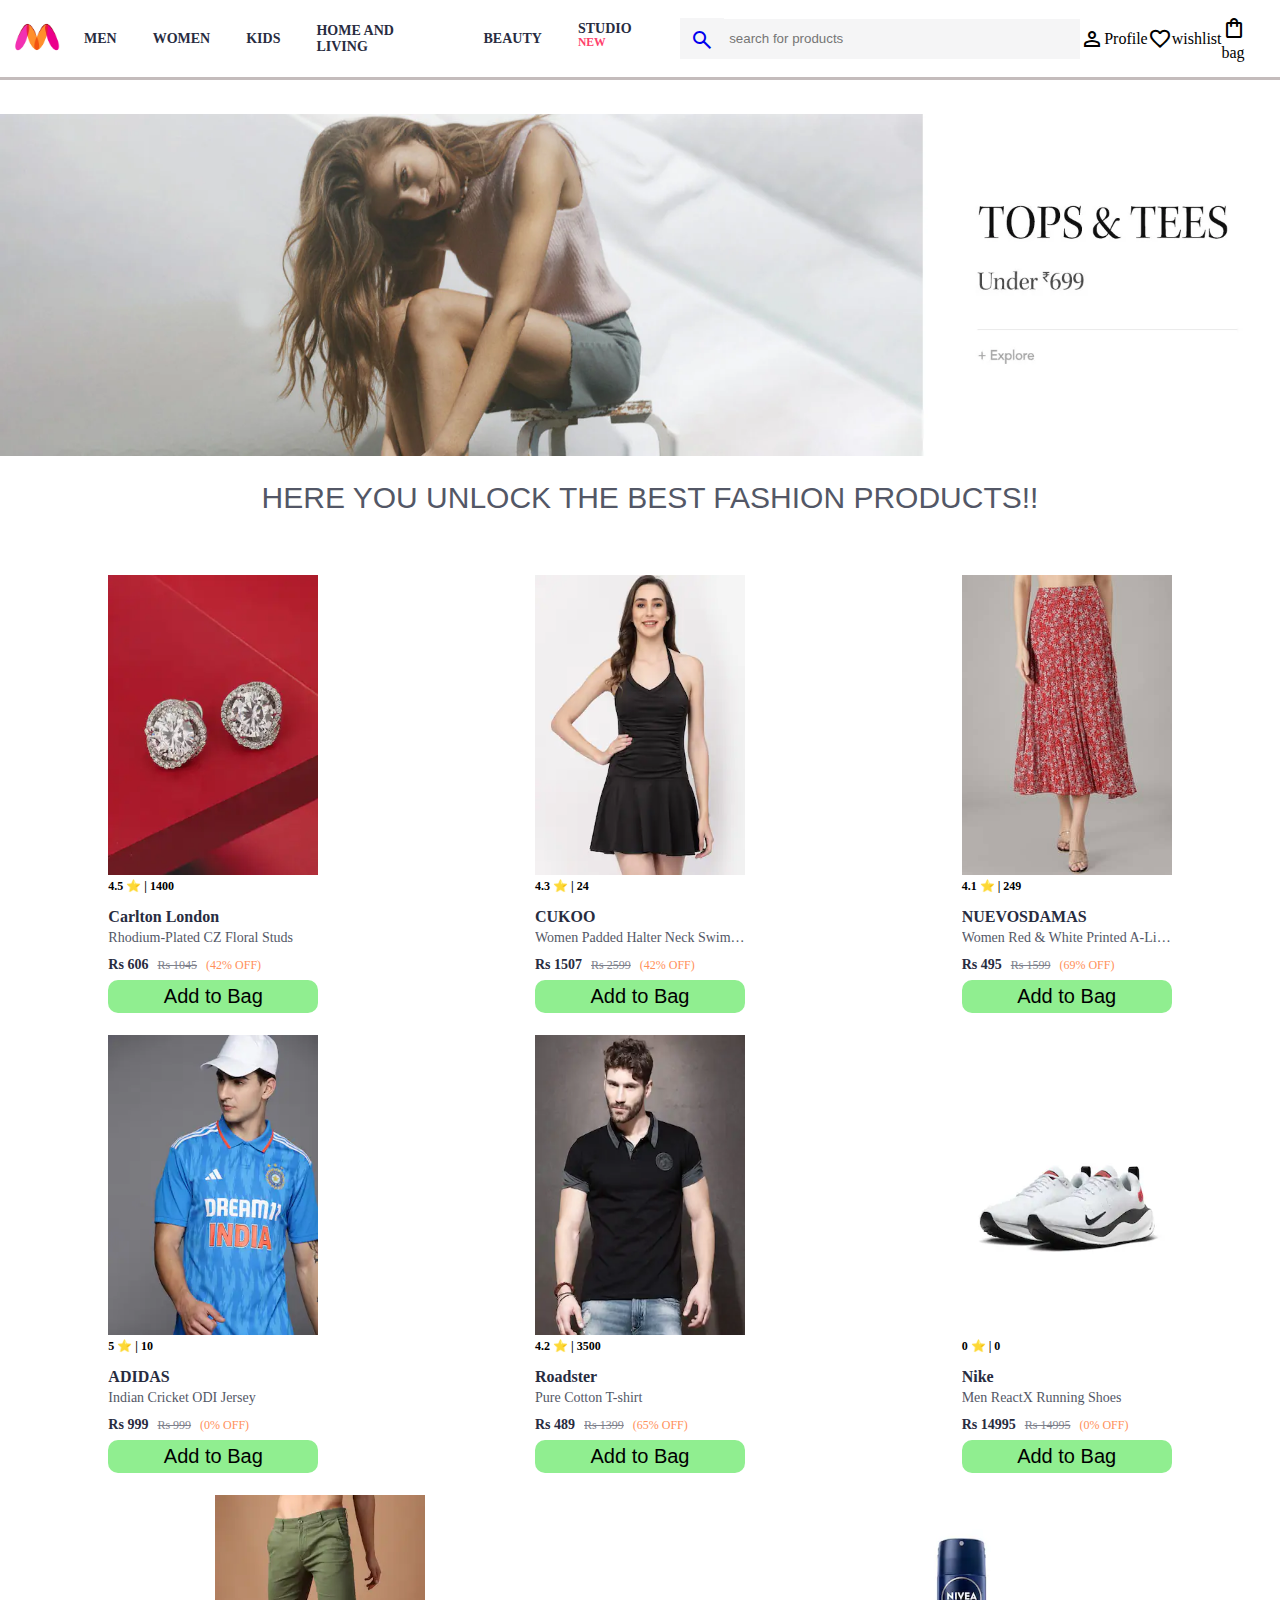
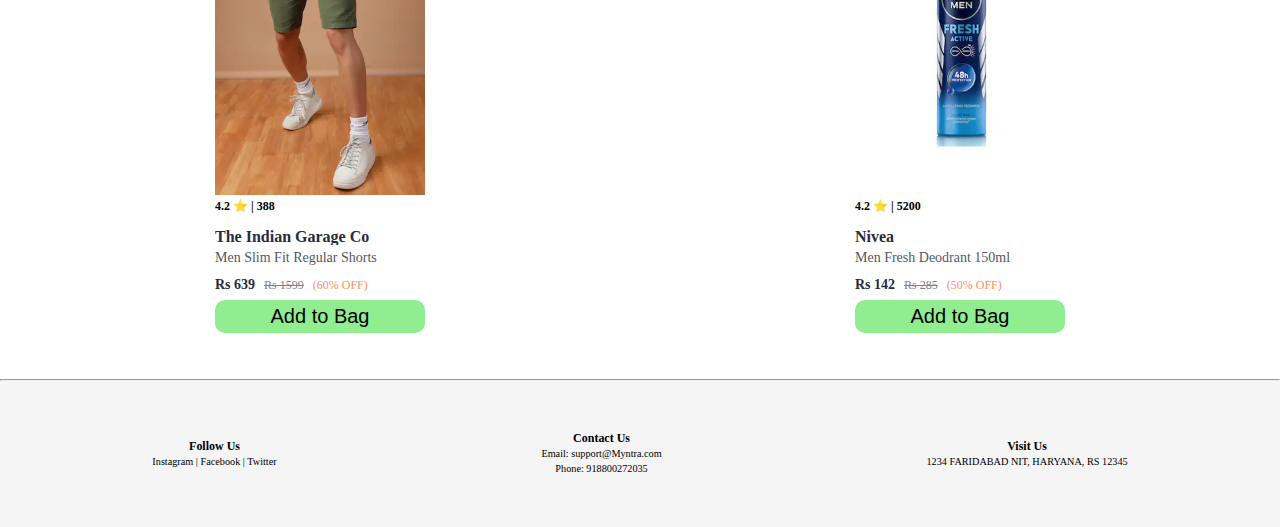
<file: index.html>
<!DOCTYPE html>
<html lang="en">
<head>
    <meta charset="UTF-8">
    <meta name="viewport" content="width=device-width, initial-scale=1.0">
    <title>myntra clone</title>
    <link rel="stylesheet" href="index.css" >
    
    
    <link rel="stylesheet" href="https://fonts.googleapis.com/css2?family=Material+Symbols+Outlined:opsz,wght,FILL,GRAD@20..48,100..700,0..1,-50..200" />
</head>
<body>
 <header>
   <div class="logo_container">
   <a href="#"> <img src="myntra_logo.webp" alt=""></a>
   </div>
   
    <nav class="nav">
        <a href="#">men</a>
        <a href="#">Women</a>
        <a href="#">kids</a>
        <a href="#">home and living </a>
        <a href="#">beauty </a>
        <a href="#">studio <span class="sup"><sup>NEW</sup> </span></a>
    </nav>

    <div class="search_container">
        <div class="search_icon">
        <a href="#"><span class="material-symbols-outlined">
            search
        </a>   </span>
        </div>
        <input type="search" placeholder="search for products">
    </div>

    <div class="action_bar">
       
         <span class="material-symbols-outlined" class="action_container">
                person
                </span>Profile
         <span class="material-symbols-outlined" class="action_container">
            favorite
            </span>wishlist
        <a class="baglink" href="pages/bag.html"><span class="material-symbols-outlined" class="action_container">
            shopping_bag
            </span>bag</a> 
            <span class="bagitemcount"></span>
    </div>





 </header>
 <br><br><br>
<main>

<div class="banner_container">
    <img src="banner.jpg" class="banner" alt="">
</div>

<div class="text">Here you unlock the best fashion products!!</div>
<div class="items-container">
   
</div>



</main> 

<br><br><br><hr> 
<footer>
<!-- <div class="footer_container"></div>
<div class="footer_column">
    <h3>ONLINE SHOPPING</h3>

    <a href="#">Men</a>
    <a href="#">Women</a>
    <a href="#">Kids</a>
    <a href="#">Home & Living</a>
    <a href="#">Beauty</a>
    <a href="#">Gift Card</a>
    <a href="#">Myntra Insider</a>
</div>

<div class="footer_column">
    <h3>ONLINE SHOPPING</h3>

    <a href="#">Men</a>
    <a href="#">Women</a>
    <a href="#">Kids</a>
    <a href="#">Home & Living</a>
    <a href="#">Beauty</a>
    <a href="#">Gift Card</a>
    <a href="#">Myntra Insider</a>
</div>

<div class="footer_column">
    <h3>ONLINE SHOPPING</h3>

    <a href="#">Men</a>
    <a href="#">Women</a>
    <a href="#">Kids</a>
    <a href="#">Home & Living</a>
    <a href="#">Beauty</a>
    <a href="#">Gift Card</a>
    <a href="#">Myntra Insider</a>
</div>
</div>
<hr>

<div class="copyright">
© 2023 www.myntra.com. All rights reserved.
</div> -->


<footer>
    <div class="footer-content">
        <div class="footer-section">
            <h3>Follow Us</h3>
            <p>
                <a href="#">Instagram</a> | 
                <a href="#">Facebook</a> | 
                <a href="#">Twitter</a>
            </p>
        </div>
        <div class="footer-section">
            <h3>Contact Us</h3>
            <p>Email: support@Myntra.com</p>
            <p>Phone: 918800272035</p>
        </div>
        <div class="footer-section">
            <h3>Visit Us</h3>
            <p>1234 FARIDABAD NIT, HARYANA, RS 12345</p>
        </div>
    </div>
</footer>
    
</footer>   

<script src="data/items.js"></script>
<script src="index.js"></script>


</body>
</html>
</file>
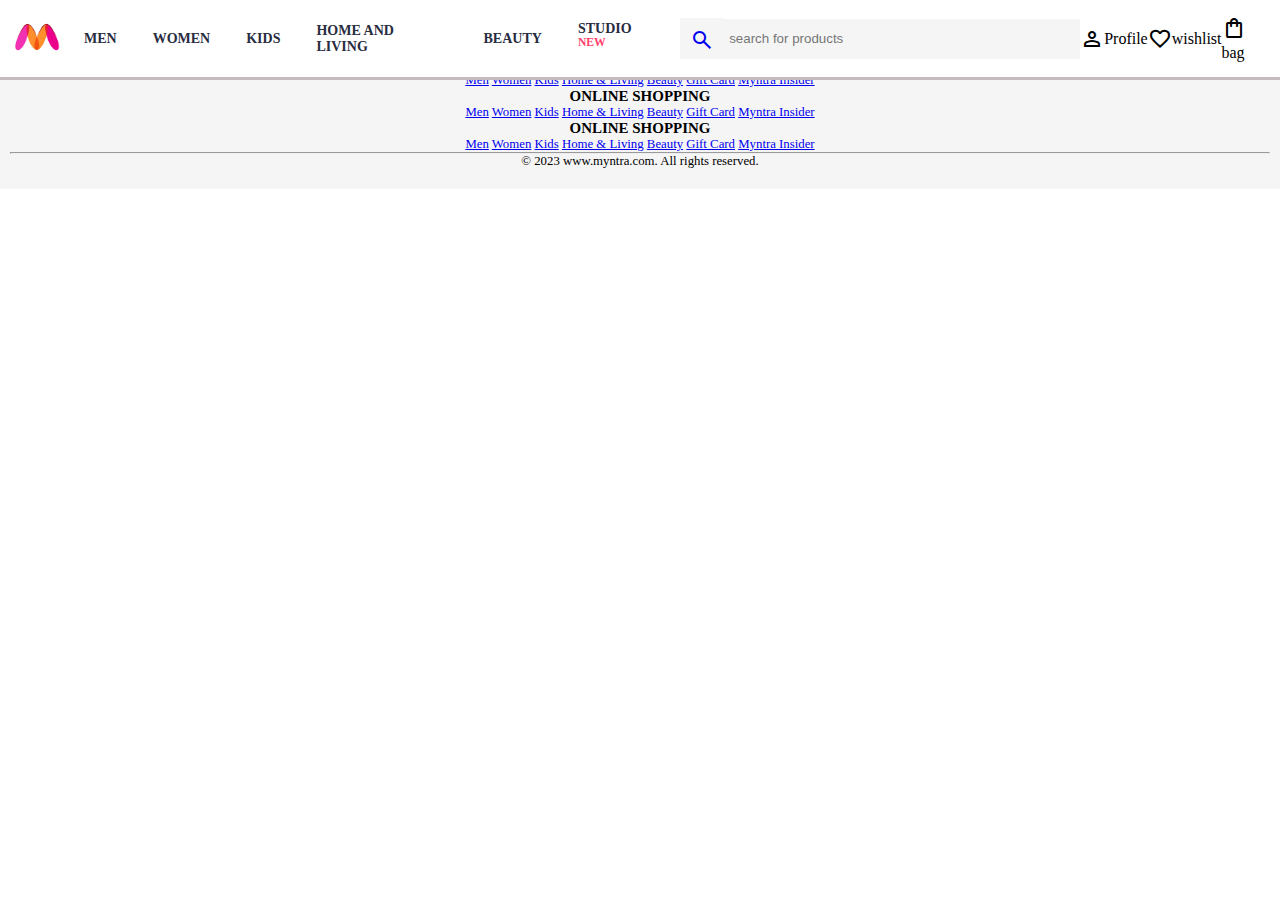
<file: pages/bag.html>
<!DOCTYPE html>
<html lang="en">
<head>
    <title>Myntra Clone</title>
    <link rel="stylesheet" href="/index.css">
    <link rel="stylesheet" href="bag.css">
    <link rel="stylesheet" href="https://fonts.googleapis.com/css2?family=Material+Symbols+Outlined:opsz,wght,FILL,GRAD@20..48,100..700,0..1,-50..200" />
</head>
<body>
    <header>
        <div class="logo_container">
            <a href="#"> <img src="/myntra_logo.webp" alt=""></a>
            </div>
            
             <nav class="nav">
                 <a href="#">men</a>
                 <a href="#">Women</a>
                 <a href="#">kids</a>
                 <a href="#">home and living </a>
                 <a href="#">beauty </a>
                 <a href="#">studio <span class="sup"><sup>NEW</sup> </span></a>
             </nav>
         
             <div class="search_container">
                 <div class="search_icon">
                 <a href="#"><span class="material-symbols-outlined">
                     search
                 </a>   </span>
                 </div>
                 <input type="search" placeholder="search for products">
             </div>
         
             <div class="action_bar">
                
                  <span class="material-symbols-outlined" class="action_container">
                         person
                         </span>Profile
                  <span class="material-symbols-outlined" class="action_container">
                     favorite
                     </span>wishlist
                 <a class="baglink" href="pages/bag.html"><span class="material-symbols-outlined" class="action_container">
                     shopping_bag
                     </span>bag</a> 
                     <span class="bagitemcount"></span>
             </div>
         
         
    </header>
    <main>
      <div class="bag-page">
        <div class="bag-items-container">
        </div>
        <div class="bag-summary">
        </div>

      </div>
    </main>
    <footer>
        <div class="footer_container">
            <div class="footer_column">
                <h3>ONLINE SHOPPING</h3>

                <a href="#">Men</a>
                <a href="#">Women</a>
                <a href="#">Kids</a>
                <a href="#">Home & Living</a>
                <a href="#">Beauty</a>
                <a href="#">Gift Card</a>
                <a href="#">Myntra Insider</a>
            </div>

            <div class="footer_column">
                <h3>ONLINE SHOPPING</h3>

                <a href="#">Men</a>
                <a href="#">Women</a>
                <a href="#">Kids</a>
                <a href="#">Home & Living</a>
                <a href="#">Beauty</a>
                <a href="#">Gift Card</a>
                <a href="#">Myntra Insider</a>
            </div>

            <div class="footer_column">
                <h3>ONLINE SHOPPING</h3>

                <a href="#">Men</a>
                <a href="#">Women</a>
                <a href="#">Kids</a>
                <a href="#">Home & Living</a>
                <a href="#">Beauty</a>
                <a href="#">Gift Card</a>
                <a href="#">Myntra Insider</a>
            </div>
        </div>
        <hr>

        <div class="copyright">
            © 2023 www.myntra.com. All rights reserved.
        </div>
    </footer>
    <script src="/data/items.js"></script>
    <script src="/index.js"></script>
    <script src="/pages/bag.js"></script>
</body>
</html>
</file>
<file: index.css>
*{
    margin: 0px;
    padding: 0px;
    box-sizing: border-box;
}
/*header*/

header{
    display: flex;
    border-bottom: 3px solid #c4bcbc;
    height: 80px;
    align-items: center;
    background-color:#ffffff;
    position: fixed;
    width: 100%;
    justify-content: space-around;
    
    
}

.logo_container{
    height: 80px;
    display: flex;
    align-items: center;
    margin-left: 10px
}
nav {
    display: flex;

    height: 50px;
   
    align-items: center;
    justify-content: space-evenly;
    
    
 
}

nav a{
    font-size: 14px;
    color: #282c3f;
    margin: 15px;
    text-decoration: none;
    text-transform: uppercase;
    font-weight: 700;
    padding: 3px;
  
}
.nav a :hover{
  border-bottom: 3px solid #ff3f6c;
}




  img{
    height: 36px;
    width: 56px;
  
  
  }

 .sup{
  color: #ff3f6c ;
 }
 
.search_container{
    display: flex;
    align-items: center;
    min-width: 400px;
    border: none;
 
 .search_icon{
  height: 21px;
  padding: 10px;
  box-sizing: content-box;
  background: #f5f5f6;
  border: none;
    }
   
  
   

}
  input{
    padding: 5px;
    flex-grow: 1;
    background: #f5f5f6;
    height: 40px;
    border: none;
    outline: none;
  
   

    
  }


  .action_bar{
    display: flex;
    justify-content: space-around;
    align-items: center;
    text-decoration: none;
    color: black;
    cursor: pointer;
  }


  .action_container{
    display: flex;
    flex-direction: column;
    align-self: center;
    text-align: center;
  text-decoration: none;  
  
}

/* span{
  color: black;
  display: flex;
  flex-direction: column;
  align-items: center;
} */
 
  /* main part*/


  .banner_container{
    height: 377px;
   
  }
 
  .banner{
    width: 100%;
    height: 377px;
    padding-top: 20px;
    padding-bottom: 15px;
    margin-top: 40px;
    cursor: pointer;
   
   
  }

  





        /*Footer*/

        footer {
          background-color: #f5f5f6;
          color: black;
          text-align: center;
          padding: 20px 10px;
          font-size: 0.8em;
         }
      
      .footer-content {
          display: flex;
          justify-content: space-around;
          align-items: center;
      }
      
      .footer-section {
          margin: 10px;
      }
      
      .footer-section h3 {
          color: black;
      }
      
      .footer-section p, .footer-section a {
          color: black;
          line-height: 1.5;
          text-decoration: none;
      }
      
      .footer-section a:hover {
          color: black;
          text-decoration: underline;
      }



     
      .item-container{
        height: 300px;
        width: 210px;
        margin: 80px;
        cursor: pointer;
        
        

      }
      .items-container{
        margin-top: -20px;
        margin-bottom: 50px;
        margin-left:0 ;
        /* width: 80%; */
        display: flex;
        justify-content: space-around;
        flex-wrap: wrap;
       

      }
     
      .item-image{
       width: 100%;
       height: 100%;
       /* cursor: pointer; */
      }
      .rating{
        font-size: 12px;
        font-weight: 700;

      }
      .company-name{
        margin-top: 15px;
        font-size: 16px;
        font-weight: 700;
        line-height: 1;
        color: #282c3f;
        margin-bottom: 6px;
        overflow: hidden;
        text-overflow: ellipsis;
        white-space: nowrap;

      }
      .item-name{
        margin-top: 0px;
        font-size: 14px;
        font-weight: 400;
        line-height: 1;
        color: #535766;
        margin-bottom: 0px;

        overflow: hidden;
        text-overflow: ellipsis;
        white-space: nowrap;
        display: block;

      }
      .price{
        margin-top: 10px;
      }
      .current-price{
        font-size: 14px;
        font-weight: 700;
        color: #282c3f;

      }

      .original-price{
        text-decoration: line-through;
        color: #7e818c;
        font-weight: 400;
        margin-left: 5px;
        font-size: 12px;

      }
      .discount{
        color: #ff905a;
        font-weight: 400;
        font-size: 12px;
        margin-left: 5px;

      }

      .addtobag{

        background-color: lightgreen;
        border: none;
        padding: 5px 15px;
        border-radius: 10px;
        width: 100%;
        margin-top: 7px;
        font-size: 20px;
        cursor: pointer;

      }


      .bagitemcount{
        background-color: #f16565;
        white-space: nowrap;
        text-align: center;
        line-height: 18px;
        padding: 0 6px;
        height: 18px;
        position: relative;
        border-radius: 50%;
        font-size: 12px;
        color: #fff;
        left: -35px;
        top: -10px;
        font-weight: 700;
        cursor: pointer;



      }

      .baglink {
        text-decoration: none;
    }
    .baglink {
        color:black;
    }


    .text{
      font-family: Assistant, -apple-system, BlinkMacSystemFont, Segoe UI, Roboto, Helvetica, Arial, sans-serif;;
      font-weight: 400;
      margin-top: 50px;
      margin-left: 20px;
      font-size: 30px;
      color: #535766;
      text-transform: uppercase;
      text-align: center;
      

    }
</file>
<file: pages/bag.css>
.bag-items-container {
  display: inline-block;
  width: 64%;
  padding-right: 20px;
  border-right: 1px solid #eaeaec;
  padding-top: 32px;
  color: #282c3f;
  font-size: 13px;
  line-height: 1.42857143;
}

.bag-page {
  width: 75%;
  margin-left: 12.5%;
}

.bag-summary {
  vertical-align: top;
  display: inline-block;
  width: 35%;
  padding: 24px 0 0 16px;
  color: #282c3f;
  font-size: 13px;
  line-height: 1.42857143;
}

.bag-details-container {
  margin-bottom: 16px;
}

.price-header {
  font-size: 12px;
  font-weight: 700;
  margin: 24px 0 16px;
  color: #535766;
}

.price-item {
  margin-bottom: 12px;
  line-height: 16px;
  font-size: 14px;
  color: #282c3f;
}

.price-item-value {
  float: right;
}

.priceDetail-base-discount {
  color: #03a685;
}

.price-footer {
  font-weight: 700;
  font-size: 15px;
  padding-top: 16px;
  border-top: 1px solid #eaeaec;
  color: #3e4152;
  line-height: 16px;
}

.btn-place-order {
  width: 100%;
  letter-spacing: 1px;
  font-size: 14px;
  font-weight: 600;
  border-radius: 2px;
  border-width: 0px;
  padding: 10px 16px;
  background-color: rgb(255, 63, 108);
  color: rgb(255, 255, 255);
  cursor: pointer;
}

.bag-item-container {
  margin-bottom: 8px;
  background: #fff;
  font-size: 14px;
  border: 1px solid #eaeaec;
  border-radius: 4px;
  position: relative;
  padding: 12px 12px 0;
}

.item-left-part {
  position: absolute;
  background: rgb(255, 242, 223);
  height: 148px;
  width: 111px;
}

.item-right-part {
  padding-left: 12px;
  position: relative;
  min-height: 148px;
  margin-left: 111px;
  margin-bottom: 12px;
}

.bag-item-img {
  width: 100%;
}

.return-period {
  display: inline-flex;
  font-size: 14px;
  padding-top: 8px;
}

.return-period-days {
  font-weight: 700;
  margin-right: 4px;
}

.delivery-details {
  margin-top: 5px;
  color: #282c3f;
  font-size: 12px;
  letter-spacing: -.1px;
  margin-bottom: 8px;
  line-height: 15px;
}

.delivery-details-days {
  color: #03a685;
}

.remove-from-cart {
  position: absolute;
  font-size: 25px;
  top: 10px;
  right: 18px;
  width: 14px;
  height: 14px;
  cursor: pointer;
}
</file>
